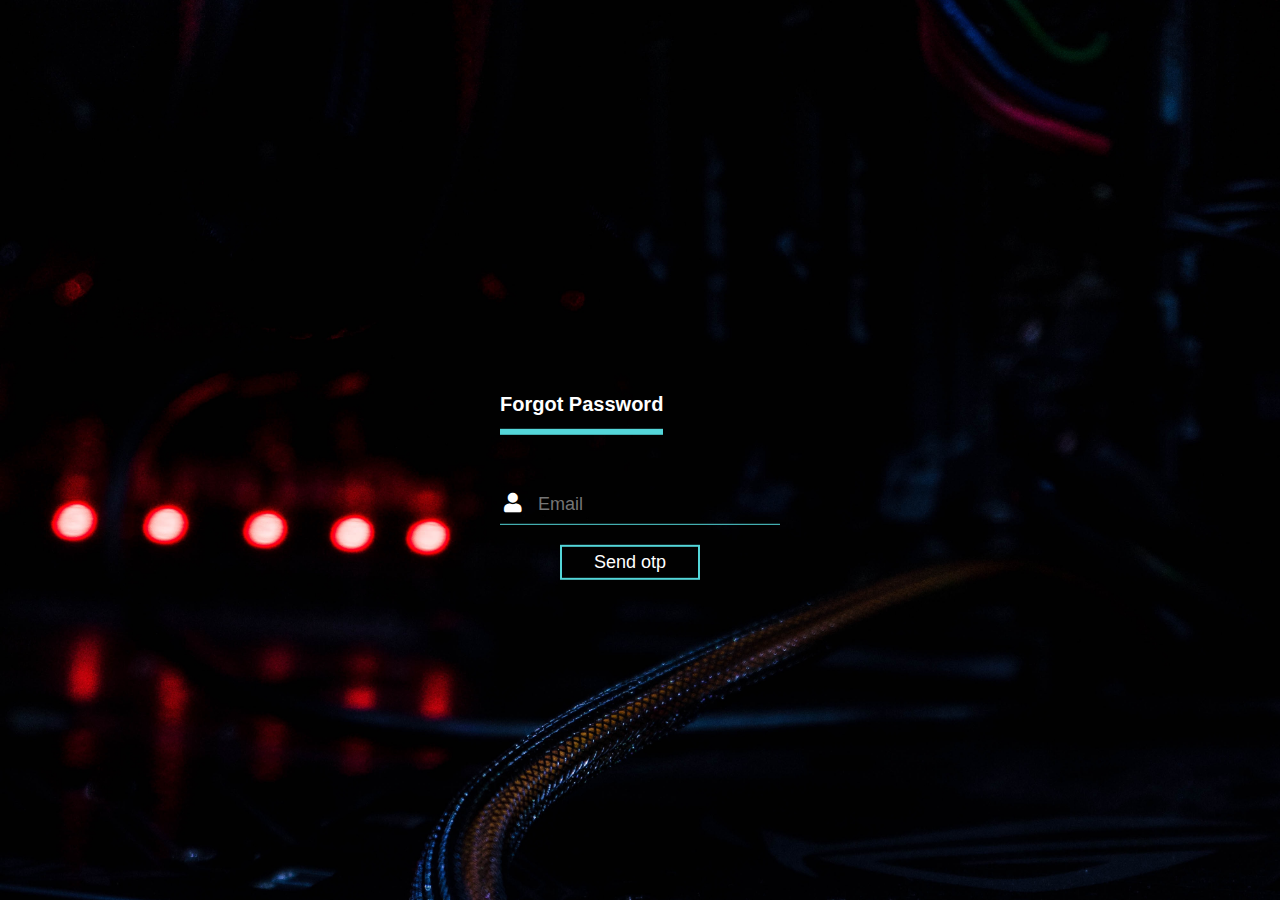
<file: forgot_password.html>
<!DOCTYPE html>
<html lang="en" dir="ltr">
  <head>
    <meta charset="utf-8">
    <title></title>
    <link rel="stylesheet" href="./assests/css/fp.css">
  </head>
  <body>
<div class="login-box">
  <h1>Forgot Password</h1>
  
  <div class="textbox">
    <i class="fas fa-user"></i>
    <input type="text" placeholder=Email>
  </div>
  <input type="submit" class="btn" value="Send otp">
</div>
  </body>
</html>
</file>
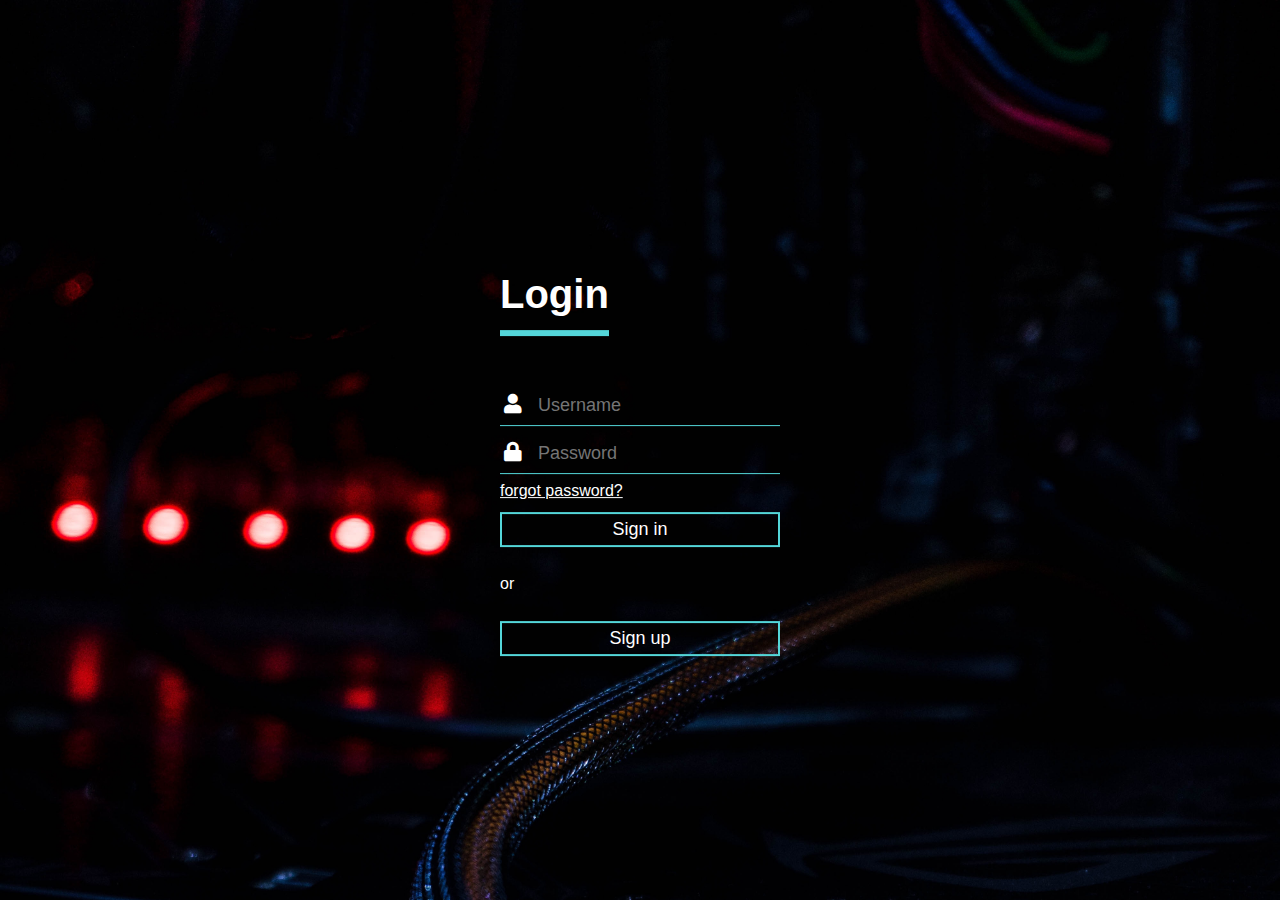
<file: login.html>
<!DOCTYPE html>
<html lang="en" dir="ltr">
  <head>
    <meta charset="utf-8">
    <title></title>
    <link rel="stylesheet" href="./assests/css/login_style.css">
  </head>
  <body>
<div class="login-box">
  <h1>Login</h1>
  
  <div class="textbox">
    <i class="fas fa-user"></i>
    <input type="text" placeholder="Username">
  </div>

  <div class="textbox">
    <i class="fas fa-lock"></i>
    <input type="password" placeholder="Password">
  </div>
  <a href="forgot_password.html" style="color:white;">forgot password?</a>

  <input type="submit" class="btn" value="Sign in">
  <p>or</p>
  <input type="button" class="btn" value="Sign up">
</div>
  </body>
</html>
</file>
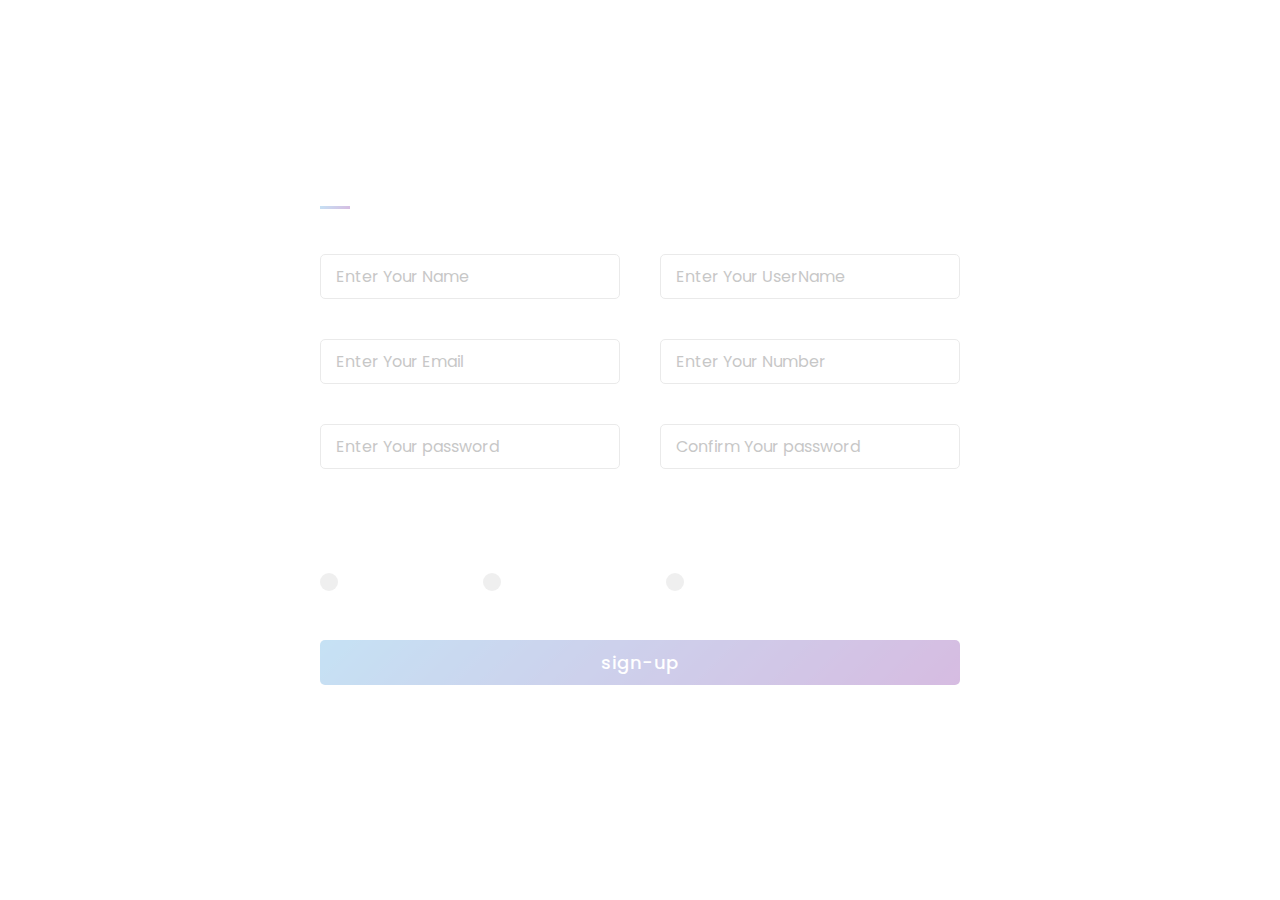
<file: sign-up.html>
<!DOCTYPE html>
<html lang="en">
<head>
  <meta charset="UTF-8">
  <meta http-equiv="X-UA-Compatible" content="IE=edge">
  <meta name="viewport" content="width=device-width, initial-scale=1.0">
  <link rel="stylesheet" href="./assests/css/sign-up.css">
  <title>sign-up</title>
</head>
<body>
  <div class="container" style="color: white">
    <div class="title"> sign-up</div>
    <form action="#">
      <div class="user-details">
        <div class="input-box">
          <span class="details">Full Name</span>
          <input type="text" placeholder="Enter Your Name" required>
        </div>
        <div class="input-box">
          <span class="details">Username</span>
          <input type="text" placeholder="Enter Your UserName" required>
        </div>
        <div class="input-box">
          <span class="details">Email</span>
          <input type="text" placeholder="Enter Your Email" required>
        </div>
        <div class="input-box">
          <span class="details">Phone Number</span>
          <input type="text" placeholder="Enter Your Number" required>
        </div>
        <div class="input-box">
          <span class="details">password</span>
          <input type="text" placeholder="Enter Your password" required>
        </div>
        <div class="input-box">
          <span class="details">Confirm password</span>
          <input type="text" placeholder="Confirm Your password" required>
        </div>
      </div>
      <div class="gender-details">
        <input type="radio" name="gender" id="dot-1">
        <input type="radio" name="gender" id="dot-2">
        <input type="radio" name="gender" id="dot-3">
        <span class="gender-title">Gender</span>
        <div class="category">

          <label for="dot-1">
            <span class="dot one"></span>
              <span class="gender">Male</span>
            </label>

          <label for="dot-2">
            <span class="dot two"></span>
              <span class="gender">Female</span>
          </label>

          <label for="dot-3">
            <span class="dot three"></span>
              <span class="gender">Prefer Not To Say</span>

          </label>
        </div>
      </div>
      <div class="button">
        <input type="submit" value="sign-up">
      </div>
    </form>

  </div>
  
</body>
</html>
</file>
<file: assests/css/sign-up.css>
@import url('https://fonts.googleapis.com/css2?family=Poppins:wght@200;300;400;500;600;700&display=swap');
 *{
   margin: 0;
   padding: 0;
   box-sizing: border-box;
   font-family: 'poppins',sans-serif;

 }
 body{
   display: flex;
   height: 100vh;
   justify-content: center;
   align-items: center;
   padding: 10px;
   background-image: url(https://images.pexels.com/photos/2007647/pexels-photo-2007647.jpeg?auto=compress&cs=tinysrgb&dpr=2&h=650&w=940);
 }
 .container{
   max-width: 700px;
   width: 100%;
  /* background: #fff;*/
   padding: 25px 30px;
   border-radius: 5px;
   opacity: 0.4;
 }

 .container .title{
   font-size: 25px;
   font-weight: 800;
   position: relative;
 }

 .container .title::before{
   content: '';
   position: absolute;
   left: 0;
   bottom: 0;
   height: 3px;
   width: 30px;
   background: linear-gradient(135deg, #71b7e6, #9b59b6);

  }
  .container form .user-details{
    display: flex;
    flex-wrap: wrap;
    justify-content: space-between;
    margin: 20px 0 12px 0;

  }
   form .user-details .input-box{
     margin-bottom: 15px;
     width: calc(100% / 2 - 20px);

   }
   .user-details .input-box .details{
     font-weight: 800;
     margin-bottom: 5px;
   }
   .user-details .input-box input{
     height: 45px;
     width: 100%;
     outline: none;
     border-radius: 5px;
     border: 1px solid #ccc;
     padding-left: 15px;
     font-size: 16px;
     transition: all 0.3s ease;
   }

   .user-details .input-box input:focus,
   .user-details .input-box input:valid{
     border-color: #9b59b6;
 }
 form .gender-details .gender-title{
   font-size: 40px;
   font-weight: 700;
 }

 form .gender-details .category{
   display: flex;
   width: 80%;
   margin: 14px 0;
   justify-content: space-between;

 }
 .gender-details .category label{
   display: flex;
   align-items: center;
 }

.gender-details .category .dot{
  height: 18px;
  width: 18px;
  background: #d9d9d9;
  border-radius: 50%;
  margin-right: 10px;
  border: 5px solid transparent;
}

#dot-1:checked ~ .category label .one,
#dot-2:checked ~ .category label .two,
#dot-3:checked ~ .category label .three{
  background: #9b59b6;
  border-color: #d9d9d9;
  }

  form input[type='radio']{
    display: none;
  }

  form .button{
    height: 45px;
    margin: 45px 0;

  }
  form .button input{
    height: 100%;
    width: 100%;
    outline: none;
    color: #fff;
    border: none;
    font-size: 18px;
    font-weight: 500;
    border-radius: 5px;
    letter-spacing: 1px;
    background:  linear-gradient(135deg, #71b7e6, #9b59b6);
  }

  form .button input:hover{
    background:  linear-gradient(-135deg, #71b7e6, #9b59b6);

  }

  @media (max-width: 584px){
    .container{
      max-width: 100%;
    }

    form .user-details .input-box{
      margin-bottom: 15px;
      width: 100%;
 
    }
    form .gender-details .category{
    
      width: 100%;
    }
    .container form .user-details{
      max-height: 300px;
      overflow-y: scroll;
    }
    .user-details::-webkit-scrollbar{
      width: 0;
    }
  }
</file>
<file: assests/css/fp.css>
@import "https://use.fontawesome.com/releases/v5.5.0/css/all.css";
body {
    margin: 0;
    padding: 0;
    font-family: sans-serif;
    background: url(bg.jpg) no-repeat;
    background-size: cover;
}

.login-box {
    width: 280px;
    position: absolute;
    top: 50%;
    left: 50%;
    transform: translate(-50%, -50%);
    color: white;
}

.login-box h1 {
    float: left;
    font-size: 20px;
    border-bottom: 6px solid #54d6d9;
    margin-bottom: 50px;
    padding: 13px 0;
}

.textbox {
    width: 100%;
    overflow: hidden;
    font-size: 20px;
    padding: 8px 0;
    margin: 8px 0;
    border-bottom: 1px solid #54d6d9;
}

.textbox i {
    width: 26px;
    float: left;
    text-align: center;
}

.textbox input {
    border: none;
    outline: none;
    background: none;
    color: white;
    font-size: 18px;
    width: 80%;
    float: left;
    margin: 0 10px;
}

.btn {
    position: absolute;
    left: 60px;
    width: 50%;
    background: none;
    border: 2px solid #54d6d9;
    color: white;
    padding: 5px;
    font-size: 18px;
    cursor: pointer;
    margin: 12px 0;
}
</file>
<file: assests/css/login_style.css>
@import "https://use.fontawesome.com/releases/v5.5.0/css/all.css";
body{
  margin: 0;
  padding: 0;
  font-family: sans-serif;
  background: url(bg.jpg) no-repeat;
  background-size: cover;
}
.login-box{
  width: 280px;
  position: absolute;
  top: 50%;
  left: 50%;
  transform: translate(-50%,-50%);
  color: white;
}
.login-box h1{
  float: left;
  font-size: 40px;
  border-bottom: 6px solid #54d6d9;
  margin-bottom: 50px;
  padding: 13px 0;
}
.textbox{
  width: 100%;
  overflow: hidden;
  font-size: 20px;
  padding: 8px 0;
  margin: 8px 0;
  border-bottom: 1px solid #54d6d9;
}
.textbox i{
  width: 26px;
  float: left;
  text-align: center;
}
.textbox input{
  border: none;
  outline: none;
  background: none;
  color: white;
  font-size: 18px;
  width: 80%;
  float: left;
  margin: 0 10px;
}
.btn{
  width: 100%;
  background: none;
  border: 2px solid #54d6d9;
  color: white;
  padding: 5px;
  font-size: 18px;
  cursor: pointer;
  margin: 12px 0;
}
</file>
